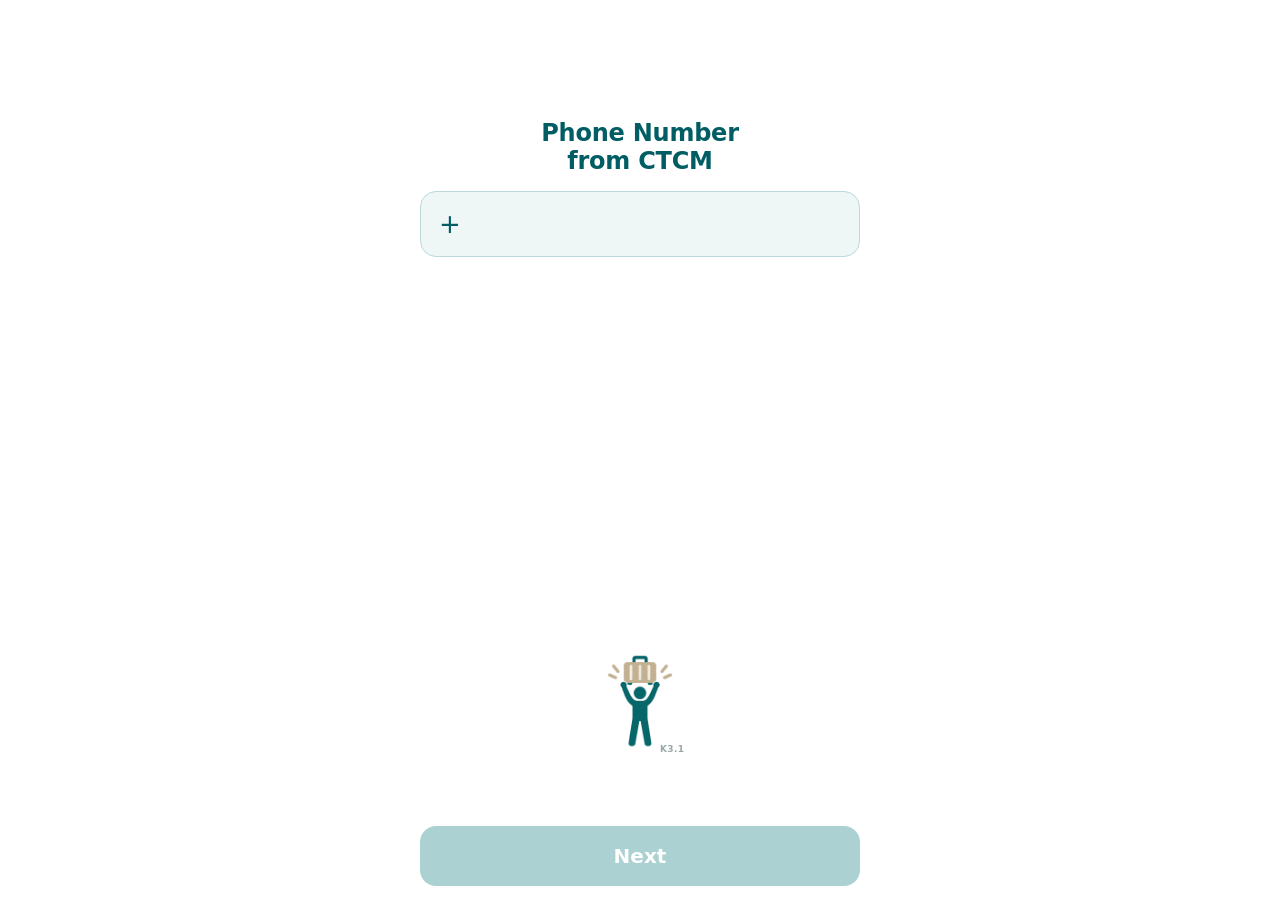
<file: index.html>
<!doctype html>
<html lang="en">
<head>
<meta charset="utf-8">
<meta http-equiv="Content-Security-Policy" content="default-src 'self'; script-src 'self'; style-src 'self'; img-src 'self' data: https://cathaytpeteam.goatcounter.com; font-src 'self'; connect-src 'self'; worker-src 'self'; manifest-src 'self'; object-src 'none'; base-uri 'none'; form-action 'none'; frame-src 'none'">
<meta name="color-scheme" content="light">
<meta name="robots" content="noindex, nofollow">
<title>Find Pax</title>
<link rel="manifest" href="./manifest.webmanifest">
<link rel="preload" href="./libphonenumber-mobile.js" as="script">
<meta name="apple-mobile-web-app-capable" content="yes">
<meta name="apple-mobile-web-app-title" content="Find Pax">
<meta name="apple-mobile-web-app-status-bar-style" content="default">
<link rel="apple-touch-icon" href="apple-touch-icon.png">
<meta name="mobile-web-app-capable" content="yes">
<meta name="viewport" content="width=device-width, initial-scale=1, viewport-fit=cover">
<link rel="stylesheet" href="./app.css">
</head>
<body>
<div class="app" id="app">
  <header class="head">
    <div class="headrow">
      <button class="back" id="back" type="button" hidden>‹ Back</button>
      <button class="home" id="homeBtn" type="button" hidden><span class="who" id="who" hidden><span id="whoFlag"></span><span id="whoNum"></span></span><svg class="homeIcon" viewBox="0 0 24 24" aria-hidden="true" focusable="false"><path d="M3.5 11 12 4l8.5 7M6 10v9.5a.5.5 0 0 0 .5.5H10v-5h4v5h3.5a.5.5 0 0 0 .5-.5V10"/></svg></button>
    </div>
    <div class="bar" id="bar" hidden><i id="barFill"></i></div>
    <p class="step" id="step"></p>
  </header>

  <main id="main">
    <section class="screen" id="s-phone">
      <h1>Phone Number<br>from CTCM</h1>
      <div class="field" id="phoneField">
        <span class="plus">+</span>
        <input autocomplete="off" id="phoneInput" inputmode="numeric" aria-label="Phone number">
        <span class="badge" id="badge" hidden></span>
      </div>
      <div class="clearRow"><button class="clearBtn" id="clearAll" type="button" hidden></button></div>
      <div class="warn" id="warn" role="alert" lang="zh-Hant">罐頭號碼 無用</div>
      <div class="phoneHeroWrap">
        <img class="phoneHeroIcon" src="phone-bottom-icon.png" alt="">
        <span class="appVersion" aria-label="App version">K3.1</span>
      </div>
    </section>

    <section class="screen" id="s-scenario" hidden>
      <div class="choices">
        <button class="choice" id="goMiss" type="button" lang="zh-Hant" aria-label="漏查">
          <span class="ico" aria-hidden="true"><img src="scenario-icon-1.png" alt=""></span>
          <span class="ctext"><span>漏查</span></span><span class="chev">›</span>
        </button>
        <button class="choice" id="goCall" type="button" aria-label="Final Call">
          <span class="ico" aria-hidden="true"><svg class="scIco" viewBox="2 1 82 60" aria-hidden="true" focusable="false"><g fill="var(--scenario-bag)"><rect x="4" y="23" width="10" height="3.6" rx="1.8"/><rect x="7" y="32" width="8" height="3.6" rx="1.8"/><rect x="4" y="41" width="10" height="3.6" rx="1.8"/></g><g transform="rotate(22 28 55)"><path d="M25 30V17M32 30V17" fill="none" stroke="var(--scenario-bag)" stroke-width="2.6" stroke-linecap="round"/><rect x="22.5" y="14.5" width="12" height="4.2" rx="2.1" fill="var(--scenario-bag)"/><rect x="19" y="29" width="19" height="25" rx="4" fill="var(--scenario-bag)"/><rect x="23.4" y="33" width="2.6" height="17" rx="1.3" fill="var(--bg)" opacity=".6"/><rect x="31" y="33" width="2.6" height="17" rx="1.3" fill="var(--bg)" opacity=".6"/><circle cx="23" cy="56.5" r="2.6" fill="var(--scenario-person)"/><circle cx="34" cy="56.5" r="2.6" fill="var(--scenario-person)"/></g><circle cx="67" cy="10" r="6.8" fill="var(--scenario-person)"/><g fill="none" stroke="var(--scenario-person)" stroke-linecap="round" stroke-linejoin="round"><path d="M64 19 57 35" stroke-width="9"/><path d="M62.5 22 71 29l8-3.5" stroke-width="6.5"/><path d="m62.5 22.5-9.5 2-8-2.5" stroke-width="6.5"/><path d="m57 35 11 6 3 12.5" stroke-width="7"/><path d="m57 35-6 11-9 3" stroke-width="7"/></g></svg></span>
          <span class="ctext"><span>Final Call</span></span><span class="chev">›</span>
        </button>
        <button class="choice" id="goDirect" type="button" aria-label="Call Directly">
          <span class="ico" aria-hidden="true"><img src="scenario-icon-2.png" alt=""></span>
          <span class="ctext"><span>Call Directly</span></span><span class="chev">›</span>
        </button>
        <button class="choice" id="goDp" type="button" aria-label="Disrupted Passenger">
          <span class="ico" aria-hidden="true"><img src="scenario-icon-4.png" alt=""></span>
          <span class="ctext"><span>Disrupted Passenger</span></span><span class="chev">›</span>
        </button>
        <button class="choice" id="goWpp" type="button" aria-label="Wrong Pick-Up">
          <span class="ico" aria-hidden="true"><img src="scenario-icon-3.png" alt=""></span>
          <span class="ctext"><span>Wrong Pick-Up</span></span><span class="chev">›</span>
        </button>
      </div>
    </section>

    <!-- Scenario 1 Passenger Type -->
    <section class="screen" id="s-misstype" hidden>
      <h1>Passenger Type</h1>
      <div class="choices">
        <button class="choice passengerPrimary" id="missJoin" type="button" aria-label=""><span class="ctext"><span data-scenario-label="joining"></span></span><svg class="actIco" viewBox="0 0 24 24" fill="none" stroke="currentColor" stroke-width="2.1" stroke-linecap="round" stroke-linejoin="round" aria-hidden="true" focusable="false"><path d="M6.5 3h11A2.5 2.5 0 0 1 20 5.5v8a2.5 2.5 0 0 1-2.5 2.5H10l-4.5 4v-4A2.5 2.5 0 0 1 4 13.5v-8A2.5 2.5 0 0 1 6.5 3z"/><path d="M8 8h8M8 11.5h5"/></svg><span class="chev">›</span></button>
        <button class="choice passengerSecondary" id="missTransit" type="button" aria-label=""><span class="ctext"><span data-scenario-label="transit"></span></span><svg class="actIco" viewBox="0 0 24 24" fill="none" stroke="currentColor" stroke-width="2.1" stroke-linecap="round" stroke-linejoin="round" aria-hidden="true" focusable="false"><path d="M6.5 3h11A2.5 2.5 0 0 1 20 5.5v8a2.5 2.5 0 0 1-2.5 2.5H10l-4.5 4v-4A2.5 2.5 0 0 1 4 13.5v-8A2.5 2.5 0 0 1 6.5 3z"/><path d="M8 8h8M8 11.5h5"/></svg><span class="chev">›</span></button>
      </div>
    </section>

    <!-- Missed check -->
    <section class="screen" id="s-mflight" hidden>
      <h1>Flight Number</h1>
      <div class="field"><span class="code">CX</span><input autocomplete="off" id="mFlight" inputmode="numeric" maxlength="3" aria-label="Flight number digits"></div>
    </section>
    <section class="screen" id="s-msec" hidden>
      <h1>Sec</h1>
      <div class="field" id="mSecField">
        <span class="code" id="mSecPrefix" aria-hidden="true">TPE</span>
        <input autocomplete="off" id="mSec" inputmode="numeric" maxlength="3" aria-label="SEC number">
      </div>
    </section>

    <!-- Wrongly Pick-up -->
    <section class="screen" id="s-wflight" hidden>
      <h1>Flight Number</h1>
      <div class="field"><span class="code">CX</span><input autocomplete="off" id="wFlight" inputmode="numeric" maxlength="3" aria-label="Flight number digits"></div>
    </section>
    <section class="screen" id="s-bag1" hidden>
      <h1>Bag Tag 1</h1>
      <p class="bagHelp" lang="zh-Hant">無人領取的行李</p>
      <div class="field"><input autocomplete="off" class="code" id="b1a" maxlength="2" value="CX" aria-label="Airline code"><input autocomplete="off" id="b1n" inputmode="numeric" maxlength="6" aria-label="6-digit bag tag number"></div>
    </section>
    <section class="screen" id="s-bag2" hidden>
      <h1>Bag Tag 2</h1>
      <p class="bagHelp" lang="zh-Hant">疑似被客人Wrong P帶走的行李</p>
      <div class="field"><input autocomplete="off" class="code" id="b2a" maxlength="2" value="CX" aria-label="Airline code"><input autocomplete="off" id="b2n" inputmode="numeric" maxlength="6" aria-label="6-digit bag tag number"></div>
    </section>

    <!-- Disrupted Pax -->
    <section class="screen" id="s-dflight" hidden>
      <h1>Flight from TPE</h1>
      <div class="field"><span class="code">CX</span><input autocomplete="off" id="dFlight" inputmode="numeric" maxlength="3" aria-label="Flight number digits"></div>
      <div id="gStatusWrap" hidden>
        <div class="delayLabel">Flight Status</div>
        <div class="opts">
          <button class="opt" id="gsDelayed" type="button" aria-pressed="false">Delayed</button>
          <button class="opt" id="gsCancelled" type="button" aria-pressed="false">Cancelled</button>
        </div>
      </div>
      <div class="optExtra" id="delayWrap" hidden>
        <div class="delayInner"><div class="delayLabel">Delayed to</div>
        <div class="field time"><input autocomplete="off" id="delayTime" inputmode="numeric" maxlength="5" aria-label="Delayed to, HHMM"></div></div>
      </div>
    </section>
    <section class="screen" id="s-dtransfer" hidden>
      <h1>Connecting Flight</h1>
      <div class="chip">HKG</div>
      <div class="field"><input autocomplete="off" class="code" id="tA" maxlength="2" value="CX" aria-label="Airline code"><input autocomplete="off" id="tN" inputmode="numeric" maxlength="3" aria-label="Flight number digits"></div>
    </section>
    <section class="screen" id="s-dstatus" hidden>
      <h1>Passenger Type</h1>
      <div class="choices">
        <div class="choiceGroup">At Gate</div>
        <button class="choice passengerPrimary" id="stGate" type="button" aria-pressed="false"><span class="ctext"><span>Already at Gate</span></span><span class="chev">›</span></button>
        <div class="choiceGroup">Not at the Airport</div>
        <button class="choice passengerPrimary" id="stPossible" type="button" aria-pressed="false"><span class="ctext"><span>Tight Connection</span></span><span class="chev">›</span></button>
        <button class="choice passengerSecondary" id="stDelayed" type="button" aria-pressed="false"><span class="ctext"><span>Delayed</span></span><span class="chev">›</span></button>
        <button class="choice passengerSecondary" id="stUnknown" type="button" aria-pressed="false"><span class="ctext"><span>Suspended</span></span><span class="chev">›</span></button>
      </div>
    </section>
    <section class="screen" id="s-darrange" hidden>
      <h1>&nbsp;</h1>
      <div class="opts">
        <button class="opt" id="arKnown" type="button" aria-pressed="false">Will Protect to</button>
        <button class="opt" id="arUnknown" type="button" aria-pressed="false">Arrange in Airport</button>
      </div>
      <div class="optExtra" id="altWrap" hidden>
        <div class="field"><input autocomplete="off" class="code" id="altA" maxlength="2" value="CX" aria-label="Airline code"><input autocomplete="off" id="altN" inputmode="numeric" maxlength="3" aria-label="Flight number digits"></div>
        <div class="field time"><span class="code">dep</span><input autocomplete="off" id="altTime" inputmode="numeric" maxlength="5" aria-label="Departure time, HHMM"></div>
      </div>
    </section>
    <section class="screen" id="s-darrive" hidden>
      <h1>Ask Pax to Arrive at Airport Before?</h1>
      <div class="field time"><input autocomplete="off" id="arriveTime" inputmode="numeric" maxlength="5" aria-label="Arrive airport before, HHMM"></div>
    </section>
    <section class="screen" id="s-dnew" hidden>
      <h1>Protect to</h1>
      <div class="gateRow">
        <div class="field" id="gNewField"><span class="code">CX</span><input autocomplete="off" id="gNewN" inputmode="numeric" maxlength="3" aria-label="Protect to flight number digits"></div>
        <div class="field time" id="gDepField"><span class="code">Dep</span><input autocomplete="off" id="gDepTime" inputmode="numeric" maxlength="5" aria-label="Departure time, HHMM"></div>
      </div>
      <div class="delayLabel">Gate</div>
      <div class="field" id="gGateField">
        <select class="code" id="gGateZone" aria-label="Gate area">
          <option value="" hidden disabled></option>
          <option value="B" selected>B</option>
          <option value="C">C</option>
        </select>
        <input autocomplete="off" id="gGate" inputmode="numeric" pattern="[0-9]*" maxlength="2" aria-label="Gate number">
      </div>
      <div class="gateRRow"><button type="button" class="gateR" id="gGateR" aria-pressed="false" aria-label="Change gate to B1R" hidden>B1R?</button></div>
    </section>
    <section class="screen" id="s-dgateaction" hidden>
      <h1>Proceed to Gate</h1>
      <div class="gateDestinations" role="group" aria-label="Gate destinations"><button type="button" class="gateDestination original" id="gOriginalFlight" aria-pressed="false">CX</button><button type="button" class="gateDestination" id="gProtectedFlight" aria-pressed="false">CX</button></div>
      <div class="gateAmp">&amp;</div>
      <div class="opts gateActions"><button class="opt" id="gpAsap" type="button" aria-pressed="false">ASAP</button><button class="opt" id="gpWait" type="button" aria-pressed="false">Wait for Staff</button></div>
    </section>

    <!-- Call Passenger type -->
    <section class="screen" id="s-calltype" hidden>
      <h1>Passenger Type</h1>
      <div class="choices">
        <button class="choice passengerPrimary" id="callJoin" type="button" aria-label=""><span class="ctext"><span data-scenario-label="joining"></span></span><svg class="actIco" viewBox="0 0 24 24" fill="none" stroke="currentColor" stroke-width="2.1" stroke-linecap="round" stroke-linejoin="round" aria-hidden="true" focusable="false"><path d="M6.5 3h11A2.5 2.5 0 0 1 20 5.5v8a2.5 2.5 0 0 1-2.5 2.5H10l-4.5 4v-4A2.5 2.5 0 0 1 4 13.5v-8A2.5 2.5 0 0 1 6.5 3z"/><path d="M8 8h8M8 11.5h5"/></svg><span class="chev">›</span></button>
        <button class="choice passengerSecondary" id="callTransit" type="button" aria-label=""><span class="ctext"><span data-scenario-label="transit"></span></span><svg class="actIco" viewBox="0 0 24 24" fill="none" stroke="currentColor" stroke-width="2.1" stroke-linecap="round" stroke-linejoin="round" aria-hidden="true" focusable="false"><path d="M6.5 3h11A2.5 2.5 0 0 1 20 5.5v8a2.5 2.5 0 0 1-2.5 2.5H10l-4.5 4v-4A2.5 2.5 0 0 1 4 13.5v-8A2.5 2.5 0 0 1 6.5 3z"/><path d="M8 8h8M8 11.5h5"/></svg><span class="chev">›</span></button>
      </div>
    </section>

    <!-- Call Passenger 1 / 2 -->
    <section class="screen" id="s-callflight" hidden>
      <h1>Flight Number</h1>
      <div class="field" id="callFlightField">
        <span class="code" aria-hidden="true">CX</span>
        <input autocomplete="off" id="callFlight" inputmode="numeric" maxlength="3" aria-label="Flight number digits">
      </div>
    </section>


    <section class="screen" id="s-callgate" hidden>
      <h1>Final Call at Gate</h1>
      <div class="field" id="callGateField">
        <select class="code" id="callGateZone" aria-label="Gate area">
          <option value="" hidden disabled></option>
          <option value="B" selected>B</option>
          <option value="C">C</option>
        </select>
        <input autocomplete="off" id="callGate" inputmode="numeric" pattern="[0-9]*" maxlength="2" aria-label="Gate number">
      </div>
      <div class="gateRRow"><button type="button" class="gateR" id="callGateR" aria-pressed="false" aria-label="Change gate to B1R" hidden>B1R?</button></div>
    </section>

    <!-- shared preview -->
    <section class="screen" id="s-preview" hidden>
      <h1>Confirm Details</h1>
      <dl class="sum" id="sum"></dl>
      <h2 class="previewLangTitle" id="previewLangTitle">Language</h2>
      <div class="seg" id="previewLangSeg" role="group" aria-label="Message order">
        <button type="button" id="ordZh" aria-pressed="true" lang="zh-Hant">中文</button>
        <button type="button" id="ordEn" aria-pressed="false">English</button>
        <button type="button" id="ordJa" aria-pressed="false" lang="ja" hidden>日本語</button>
      </div>
      <button class="msgToggle" id="msgToggle" type="button" aria-expanded="false"><span>Message Preview <small id="previewOrderLabel">中文在前</small></span><span class="viewLabel" id="viewLabel">View ▾</span></button>
      <div class="msgPanel" id="msgPanel" hidden>
        <textarea class="msg" id="msg" autocomplete="off" readonly lang="zh-Hant" aria-label="Message preview"></textarea>
      </div>
    </section>
  </main>

  <footer class="foot" id="foot" hidden>
    <p class="hint" id="hint" aria-live="polite"></p>
    <button class="cta cta-phone" id="callPhone" type="button" hidden><svg class="cta-phone-icon" viewBox="0 0 24 24" aria-hidden="true" focusable="false"><path d="M4.09 4.32A2.8 2.8 0 0 1 8.03 3.97L9.33 5.06A1.3 1.3 0 0 1 9.49 6.9L8.66 7.89Q7.7 9.04 8.84 10L14.51 14.76Q15.66 15.73 16.63 14.58L17.46 13.58A1.3 1.3 0 0 1 19.29 13.42L20.6 14.51A2.8 2.8 0 0 1 20.94 18.46L19.78 19.84A3.4 3.4 0 0 1 14.99 20.26Q7.63 17.21 3.35 10.49A3.4 3.4 0 0 1 2.93 5.7Z"/></svg><span id="callPhoneLabel">Call by Phone</span></button>
    <button class="cta" id="cta" type="button" disabled>Next</button>
  </footer>
</div>

<script src="./copy.js"></script>
<script src="./app.js"></script>
</body>
</html>
</file>
<file: app.css>
:root{
  color-scheme:light only;
  --bg:#FFFFFF; --surface:#F1F6F6; --line:#D3DDDE; --ink:#14201F; --muted:#556A6C;
  --brand:#00747A; --brand-strong:#005D63; --brand-soft:#DCEFEF; --on-brand:#FFFFFF;
  --danger:#C62828; --delay-ink:#B0574A; --danger-soft:#FBE9E9; --input-ink:#0B3B3F; --field-bg:#EEF6F6; --field-line:#BBD9D9;
  --scenario-bg:#EEF3F7; --scenario-first:#DDF2F2; --progress-count:#718584; --version-ink:#98A7A8;
  --choice-ring:#9DBDBD; --arrange-bg:#F2F8F8; --arrange-line:#B5D2D5; --arrange-code:#BCDADD;
  --scenario-bag:#AF9876; --scenario-person:#04515A; --shadow:rgba(0,0,0,.14); --clear:transparent;
  --font:-apple-system,BlinkMacSystemFont,"SF Pro Text","Segoe UI",Roboto,"PingFang TC","Noto Sans TC","Microsoft JhengHei",system-ui,sans-serif;
}
*{box-sizing:border-box;-webkit-tap-highlight-color:var(--clear)}
html,body{height:100%;margin:0;background:var(--bg)}
body{color:var(--ink);font-family:var(--font);-webkit-font-smoothing:antialiased;overflow:hidden}
button,input,textarea{font:inherit;color:inherit}
input,textarea,.sum dd{color:var(--input-ink)}
button{-webkit-appearance:none;appearance:none;touch-action:manipulation}

.app{position:fixed;top:var(--vt,0px);left:0;right:0;height:var(--vh,100%);max-width:480px;margin:0 auto;display:flex;flex-direction:column;background:var(--bg)}

.head{flex:none;padding:calc(10px + env(safe-area-inset-top,0px)) 16px 0;min-height:64px}
.headrow{display:flex;align-items:center;gap:10px;min-height:44px}
.back{border:0;background:var(--clear);color:var(--brand-strong);font-size:17px;font-weight:700;padding:8px 8px 8px 0;min-width:64px;text-align:left;cursor:pointer}
.back[hidden]{visibility:hidden;display:block}
.who{margin-left:auto;display:flex;align-items:center;gap:6px;background:var(--clear);color:var(--muted);border-radius:0;padding:6px 0;font-size:15px;font-weight:500;font-variant-numeric:tabular-nums;white-space:nowrap}
.who[hidden]{display:none}
.home{flex:none;margin-left:auto;display:flex;align-items:center;gap:6px;height:38px;padding:0 10px;border:0;border-radius:999px;background:var(--scenario-bg);color:var(--brand-strong);font:inherit;cursor:pointer;-webkit-tap-highlight-color:transparent}
.home:active{background:var(--line)}
.home[hidden]{display:none}
.home .who{margin-left:0;padding:0 0 0 2px}
.homeIcon{flex:none;width:24px;height:24px;fill:none;stroke:currentColor;stroke-width:1.8;stroke-linecap:round;stroke-linejoin:round}
@media (max-width:359px){.home{gap:4px;padding:0 8px}.home .who{font-size:14px;gap:4px;padding:0}}
.bar{height:4px;border-radius:2px;background:var(--surface);margin-top:8px;overflow:hidden}
.bar[hidden]{display:block;visibility:hidden}
.bar i{display:block;height:100%;width:0;background:var(--brand);transition:width .25s ease}
.step{font-size:17px;font-weight:700;color:var(--muted);margin:10px 0 0;min-height:26px;display:flex;align-items:center;justify-content:space-between;gap:12px}

main{flex:1;min-height:0;min-width:0;overflow-y:auto;padding:8px 20px 24px;-webkit-overflow-scrolling:touch}
.screen[hidden]{display:none}
#s-preview[hidden]{display:none!important}
h1{font-size:28px;line-height:1.2;margin:10px 0 20px;color:var(--brand-strong);font-weight:800;letter-spacing:-.01em}

.foot{flex:none;padding:12px 20px calc(14px + env(safe-area-inset-bottom,0px));background:var(--bg);border-top:1px solid var(--line)}
.app.kb .step{display:flex!important;align-items:center!important;justify-content:space-between!important}
.app.kb main{padding-bottom:4px;scroll-padding-top:8px;scroll-padding-bottom:52px}
.app.kb #s-mflight:not([hidden]),.app.kb #s-msec:not([hidden]),.app.kb #s-wflight:not([hidden]),.app.kb #s-bag1:not([hidden]),.app.kb #s-bag2:not([hidden]),.app.kb #s-dflight:not([hidden]),.app.kb #s-dtransfer:not([hidden]),.app.kb #s-darrange:not([hidden]),.app.kb #s-callflight:not([hidden]),.app.kb #s-callgate:not([hidden]),.app.kb #s-dnew:not([hidden]){padding-bottom:8px}
.app.kb .foot{padding:3px 20px max(3px,env(safe-area-inset-bottom,0px));border-top:1px solid var(--line)}
.app.phoneHome .head{min-height:0;padding:env(safe-area-inset-top,0px) 0 0}
.app.phoneHome .head > *{display:none!important}
/* Keep the original home spacing inside the scrolling content. */
.app.phoneHome #s-phone{padding-top:102px}
.app.phoneHome .foot,.app.phoneHome.kb .foot{border-top-color:var(--clear)}
.app.kb .hint{display:none}
.app.kb .cta{min-height:40px;font-size:17px;border-radius:12px}
.foot[hidden]{display:none}
.hint{min-height:22px;margin:0 0 8px;font-size:15px;color:var(--muted);text-align:center}
.hint:not(.bad){visibility:hidden}
.hint.bad{color:var(--danger);font-weight:700}
.cta{width:100%;min-height:60px;border:0;border-radius:16px;background:var(--brand);color:var(--on-brand);font-size:20px;font-weight:800;cursor:pointer}
.cta:disabled{opacity:.32;cursor:default}
.cta-phone{display:flex;align-items:center;justify-content:center;gap:10px;margin-bottom:10px}
.cta-phone[hidden]{display:none}
/* When Call by Phone is shown, it takes the primary colours and the button below it takes the secondary ones. */
.cta-phone:not([hidden])+.cta{background:var(--brand-soft);color:var(--brand-strong)}
.cta-phone-icon{width:22px;height:22px;flex:none;fill:currentColor}

.field{display:flex;align-items:center;min-height:64px;border:1px solid var(--field-line);border-radius:16px;background:var(--field-bg);padding:0 8px;transition:border-color .12s}
.field + .field{margin-top:10px}
.field:focus-within{border-color:var(--brand)}
.field.bad{border-color:var(--danger)}
.plus{font-size:26px;color:var(--brand-strong);padding:0 4px 0 10px}
.field input{border:0;outline:0;background:var(--clear);width:100%;min-width:0;height:64px;font-size:28px;font-weight:700;font-variant-numeric:tabular-nums;letter-spacing:.02em;padding:0 8px}
.field input::placeholder{color:var(--clear);opacity:0}
.field .code{flex:none;width:64px;margin-right:6px;border-radius:12px;background:var(--brand-soft);color:var(--brand-strong);text-align:center;font-weight:800;text-transform:uppercase;height:52px;padding:0}
span.code{display:grid;place-items:center;font-size:28px;text-transform:none}
.field.time{min-height:72px}
#phoneInput{font-size:24px;letter-spacing:0}
.field.time input{text-align:center}
.badge{flex:none;background:var(--brand-soft);color:var(--brand-strong);border-radius:10px;padding:5px 9px;font-size:15px;font-weight:800;white-space:nowrap}
.badge[hidden]{display:none}
.warn{display:none;margin-top:14px;padding:12px 14px;border-radius:12px;background:var(--danger-soft);color:var(--danger);font-size:22px;font-weight:800;text-align:center}
.warn.show{display:block}
/* Home Clear: grey chip under the country badge; its row keeps its height so nothing moves when it appears. */
.clearRow{display:flex;justify-content:flex-end;align-items:center;min-height:48px;margin-top:10px}
.clearBtn{border:1px solid var(--line);border-radius:12px;background:var(--surface);color:var(--muted);font-size:17px;font-weight:700;min-height:40px;padding:0 20px;cursor:pointer}
.clearBtn[hidden]{display:none}
.chip{width:max-content;margin:-8px auto 22px;padding:6px 18px;border-radius:999px;background:var(--brand-soft);color:var(--brand-strong);font-size:22px;font-weight:800;letter-spacing:.04em}
.chip + .field{margin-top:0}
h1 + .chip{margin-top:-8px}

.choices{display:grid;gap:12px;margin-top:8px}
/* Scenario — original ChatGPT mixed Chinese/English labels, icons and colours */
#s-scenario{padding-top:clamp(12px,4vh,40px)}
#s-scenario .choices{gap:10px;margin-top:0}
#s-scenario .choice{min-height:80px;border-radius:18px;padding:8px 14px 8px 12px;display:flex;gap:0;align-items:center;color:var(--brand-strong);background:var(--scenario-bg)}
#s-scenario .choice:first-child{background:var(--scenario-first)}
#s-scenario .ico{flex:0 0 42px;width:42px;height:30px;display:flex;align-items:center;justify-content:center;border-radius:0;background:var(--clear);color:var(--brand-strong)}
#s-scenario .ico img,#s-scenario .ico .scIco{width:42px;height:30px;object-fit:contain;display:block}
#s-scenario .ico .scIco{fill:none;stroke:none}
#s-scenario .ctext{flex:1 1 auto;align-self:center;min-width:0;margin-left:14px;font-family:var(--font);font-size:21px;line-height:1.15;font-weight:700;letter-spacing:0;color:var(--brand-strong)}
#s-scenario .ctext span{white-space:normal;overflow-wrap:normal;text-wrap:balance}
#s-scenario .chev{flex:0 0 20px;margin-left:14px;text-align:right;font-family:var(--font);font-size:34px;line-height:1;font-weight:400;color:var(--brand-strong);transform:translateY(-2px)}

.choice{display:flex;align-items:center;gap:16px;width:100%;min-height:84px;padding:12px 18px;border:0;border-radius:16px;background:var(--surface);text-align:left;cursor:pointer}
.choice:active{background:var(--brand-soft)}
.ico{flex:none;width:52px;height:52px;border-radius:14px;background:var(--brand-soft);display:grid;place-items:center}
.ico svg{width:32px;height:32px;fill:none;stroke:var(--brand-strong);stroke-width:2.2;stroke-linecap:round;stroke-linejoin:round}
.ctext{flex:1;font-size:20px;font-weight:800}
.chev{font-size:30px;color:var(--brand-strong)}
#s-calltype .ctext,#s-misstype .ctext,#s-dstatus .ctext{color:var(--brand-strong)}
/* Passenger Type hierarchy: Join is the primary, high-frequency action. */
#s-calltype .choices,#s-misstype .choices,#s-dstatus .choices{grid-template-columns:1fr 1fr;gap:12px}
#s-calltype .choice,#s-misstype .choice,#s-dstatus .choice{min-height:76px;padding:12px 14px;gap:10px}
#s-calltype .choice.passengerPrimary,#s-misstype .choice.passengerPrimary,#s-dstatus .choice.passengerPrimary{grid-column:1/-1;min-height:118px;padding:18px 20px;background:var(--brand-soft)}
#s-calltype .choice.passengerPrimary .ctext,#s-misstype .choice.passengerPrimary .ctext,#s-dstatus .choice.passengerPrimary .ctext{font-size:23px}
#s-calltype .choice.passengerSecondary .ctext,#s-misstype .choice.passengerSecondary .ctext,#s-dstatus .choice.passengerSecondary .ctext{font-size:17px;line-height:1.2}
#s-calltype .choice.passengerSecondary .chev,#s-misstype .choice.passengerSecondary .chev,#s-dstatus .choice.passengerSecondary .chev{font-size:26px}
#s-dstatus .choice .chev{margin-left:10px}
/* Final Call 1/4 and 漏查 1/3: Transit and Call Directly each on their own full-width row (same 76px height). */
#s-calltype .choice.passengerSecondary,#s-misstype .choice.passengerSecondary{grid-column:1/-1}
/* Final Call 1/4 and 漏查 1/3: single-colour action icon beside the arrow (message / phone), one column across rows. */
#s-calltype .actIco,#s-misstype .actIco{flex:none;width:26px;height:26px;margin-left:10px;color:var(--brand-strong)}
#s-calltype .choice,#s-misstype .choice,#s-dstatus .choice{gap:0}
#s-calltype .choice.passengerPrimary,#s-calltype .choice.passengerSecondary,#s-misstype .choice.passengerPrimary,#s-misstype .choice.passengerSecondary{padding-right:14px}
#s-calltype .choice .chev,#s-misstype .choice .chev{font-size:26px;width:14px;margin-left:10px;text-align:center;flex:none}
@media(max-width:360px){#s-calltype .choice.passengerPrimary,#s-calltype .choice.passengerSecondary,#s-misstype .choice.passengerPrimary,#s-misstype .choice.passengerSecondary{padding-right:10px}}
@media(max-width:360px){#s-calltype .choice.passengerSecondary,#s-misstype .choice.passengerSecondary,#s-dstatus .choice.passengerSecondary{padding:10px}#s-calltype .choice.passengerSecondary .ctext,#s-misstype .choice.passengerSecondary .ctext,#s-dstatus .choice.passengerSecondary .ctext{font-size:15px}}

.opts{display:grid;gap:12px}
.opt{width:100%;min-height:68px;padding:12px 18px;border:1px solid var(--clear);border-radius:16px;background:var(--surface);color:var(--brand-strong);font-size:20px;font-weight:700;text-align:center;cursor:pointer}
.opt[aria-pressed="true"]{background:var(--brand-soft);border-color:var(--brand);color:var(--brand-strong)}
.optExtra{margin-top:10px}
.optExtra[hidden]{display:none}
.delayLabel{margin:0 0 8px;color:var(--brand-strong);font-size:17px;font-weight:700}

.bagHelp{margin:-8px 0 20px;font-size:20px;line-height:1.35;font-weight:700;color:var(--brand-strong);text-align:center}
.step .progressLabel{min-width:0;overflow:hidden;text-overflow:ellipsis;white-space:nowrap}.step .progressCount{margin-left:auto;color:var(--progress-count);font:inherit;font-weight:700;white-space:nowrap;flex:0 0 auto}
/* Phone landing page */
#s-phone{min-height:100%;box-sizing:border-box;display:flex;flex-direction:column}
#s-phone[hidden]{display:none!important}
#s-phone h1{text-align:center}
.phoneHeroWrap{position:relative;display:block;width:116px;height:116px;margin:auto auto 0;flex:none}
.phoneHeroIcon{display:block;width:116px;height:116px;object-fit:contain;margin:0}
.appVersion{position:absolute;left:78px;bottom:5px;font-size:9px;line-height:1;font-weight:600;letter-spacing:.04em;color:var(--version-ink);white-space:nowrap;user-select:none;-webkit-user-select:none;pointer-events:none}
/* Footer hint always reserves one line so the CTA never jumps when a hint appears. */
/* Message focus mode: when the preview is open, reclaim the upper screen space. */
#s-preview.preview-focus>h1,#s-preview.preview-focus>#sum,#s-preview.preview-focus>.previewLangTitle,#s-preview.preview-focus>.seg{display:none}
#s-preview.preview-focus{padding-top:0}
#s-preview.preview-focus .msgToggle{margin-top:0}


.sum{border:1px solid var(--line);border-radius:16px;overflow:hidden;margin:0 0 16px}
.sum div{display:flex;justify-content:space-between;gap:12px;padding:13px 16px;font-size:17px}
.sum div + div{border-top:1px solid var(--line)}
.sum dt{color:var(--muted);flex:0 1 auto;min-width:0;display:flex;flex-wrap:wrap;align-items:center;gap:4px 14px;overflow-wrap:normal;word-break:normal}
.sum dt small{display:inline;font-size:17px;line-height:1.2;color:var(--brand-strong);font-weight:700}
.sum dd{min-width:0;overflow-wrap:anywhere;margin:0;font-weight:800;font-variant-numeric:tabular-nums;text-align:right}
.sum dd .flightAccent{color:var(--brand);font-weight:900}
.sum dd .secOrigin{color:var(--brand)}
.sum dd.gateValue{color:var(--brand)}
/* Single-field pages sit lower on taller phones, centred in the space left above the numeric keyboard.
   The offset depends only on the resting screen height (--rest-h, set by app.js), so it never moves when the keyboard opens. */
#s-mflight,#s-msec,#s-wflight,#s-bag1,#s-bag2,#s-dtransfer,#s-darrive,#s-callflight,#s-callgate{padding-top:clamp(0px,calc((var(--rest-h,100svh) - 640px) * .65),180px)}
.sum dd.bagConfirmValue{display:flex;align-items:center;justify-content:flex-end;gap:10px;flex-wrap:wrap}
.sum dd .bagConfirmNote{font-size:18px;line-height:1.2;font-weight:700;color:var(--brand-strong);white-space:nowrap}
.seg{display:grid;grid-template-columns:1fr;gap:4px;background:var(--surface);border-radius:14px;padding:4px;margin-bottom:14px}
.seg button{border:0;background:var(--clear);min-height:48px;border-radius:11px;font-size:17px;font-weight:700;color:var(--muted);cursor:pointer}
.seg button[aria-pressed="true"]{background:var(--brand);color:var(--on-brand);box-shadow:0 1px 3px var(--shadow)}
#ordJa[hidden]{display:none!important}
.previewLangTitle{margin:28px 0 14px;font-size:22px;line-height:1.2;color:var(--brand-strong);font-weight:700;text-align:center}
.msgToggle{width:100%;border:0;background:var(--surface);border-radius:16px;padding:16px;text-align:left;font-size:17px;font-weight:700;color:var(--brand-strong);cursor:pointer;display:flex;align-items:center;justify-content:space-between}.msgToggle::after{content:"＋";font-size:22px;font-weight:400}.msgToggle[aria-expanded="true"]::after{content:"−"}.msg{width:100%;box-sizing:border-box;border:0;outline:0;resize:none;min-height:calc(var(--vh, 100vh) - 245px);background:var(--surface);border-radius:16px;padding:16px;font:inherit;font-size:16px;line-height:1.6;white-space:pre-wrap;word-break:break-word;margin-top:8px;color:var(--input-ink)}
:focus-visible{outline:3px solid var(--brand);outline-offset:2px}
@media(max-height:620px){h1{margin:10px 0 14px;font-size:24px}.field{min-height:60px}.field input{height:54px}.cta{min-height:54px}}
/* Narrow phones (<=380px): slightly smaller scenario rows; long labels wrap onto two lines instead of hitting the arrow. */
@media(max-width:380px){
  main{padding-left:14px;padding-right:14px}
  #s-scenario .choice{min-height:74px;padding:6px 10px}
  #s-scenario .ico,#s-scenario .ico img,#s-scenario .ico .scIco{width:38px;height:27px}
  #s-scenario .ico{flex-basis:38px}
  #s-scenario .ctext{font-size:19px;margin-left:12px}
  #s-scenario .chev{flex-basis:16px;margin-left:12px;font-size:30px}
}
@media (prefers-reduced-motion:reduce){*{transition:none !important}}

/* Prefix + value fields share one centered two-column geometry across the app. */
#s-darrange .field, #s-wflight .field, #s-mflight .field, #s-dflight .field, #s-dtransfer .field, #s-bag1 .field, #s-bag2 .field, #s-msec .field, #s-callflight .field, #s-callgate .field{display:grid;grid-template-columns:72px minmax(0,7.2ch);font-size:28px;font-weight:700;justify-content:center;align-items:center;column-gap:12px}
#s-darrange .field .code, #s-wflight .field .code, #s-mflight .field .code, #s-dflight .field .code, #s-dtransfer .field .code, #s-bag1 .field .code, #s-bag2 .field .code, #s-msec .field .code, #s-callflight .field .code, #s-callgate .field .code{width:72px;margin-right:0;justify-self:end}
#s-darrange .field input:not(.code), #s-wflight .field input, #s-mflight .field input, #s-dflight .field input, #s-dtransfer .field input:not(.code), #s-bag1 .field input:not(.code), #s-bag2 .field input:not(.code), #s-msec .field input, #s-callflight .field input:not(.code), #s-callgate .field input:not(.code){flex:0 0 auto;width:100%;max-width:100%;padding-left:0;padding-right:0;justify-self:start;text-align:left}
#s-darrange .field.time input{width:100%;text-align:left}
/* Expanded message editor fills the remaining viewport instead of shrinking to content. */
main.preview-open{display:flex;flex-direction:column;overflow:hidden}
#s-preview.preview-focus{display:flex;flex:1 1 0;flex-direction:column;min-height:0;min-width:0}
#s-preview.preview-focus .msgToggle{flex:none}
#s-preview.preview-focus .msg{display:block;flex:1 1 0;height:0;min-height:0;margin-bottom:0;overflow-y:auto}

/* Confirm page: compact so "Message Preview and Edit" is visible without scrolling. */
#s-preview:not(.preview-focus) h1{font-size:22px;line-height:1.15;margin:2px 0 10px}
#s-preview:not(.preview-focus) .sum{margin:0 0 10px}
#s-preview:not(.preview-focus) .sum div{padding:8px 14px;font-size:15px}
#s-preview:not(.preview-focus) .sum dt small{font-size:15px}
#s-preview:not(.preview-focus) .previewLangTitle{margin:12px 0 8px;font-size:18px}
#s-preview:not(.preview-focus) .seg{margin-bottom:10px;gap:2px;padding:3px}
#s-preview:not(.preview-focus) .seg button{min-height:40px}
#s-preview .msgToggle{padding:14px 16px;background:var(--bg);border:1px solid var(--line);color:var(--brand-strong)}

/* Shared preview and flow styling. */
.msgToggle{gap:8px;flex-wrap:wrap}
.msgToggle>span:first-child{display:flex;flex:1 1 180px;flex-wrap:wrap;align-items:baseline;gap:0;min-width:0;overflow-wrap:anywhere}
.msgToggle small{font-size:15px;font-weight:600;color:var(--muted);white-space:nowrap;margin-left:8px}
.msgToggle::after{content:none!important}
.viewLabel{flex:none;margin-left:auto;font-size:17px;font-weight:700;white-space:nowrap}
.msgPanel{position:relative;flex:1 1 auto;min-height:0;margin-top:8px;background:var(--surface);border-radius:16px;overflow:hidden;display:flex;flex-direction:column}
.msgPanel[hidden]{display:none}
#s-preview.preview-focus .msgPanel{flex:1 1 0;min-height:0}
#s-preview.preview-focus .msg{flex:1 1 0;height:0;min-height:0;margin-top:0;border-radius:16px;padding-bottom:24px;overflow-y:auto}
.msg[readonly]{cursor:default}

/* Final Call uses the shared field and language controls. */
#s-mflight h1,#s-msec h1,#s-wflight h1,#s-bag1 h1,#s-bag2 h1,#s-dflight h1,#s-dtransfer h1,#s-darrange h1,#s-darrive h1,#s-callflight h1,#s-callgate h1{text-align:center}
#callGateField select.code{-webkit-appearance:none;-moz-appearance:none;appearance:none;background-image:none;border:0;outline:0;height:52px;border-radius:12px;background:var(--brand-soft);color:var(--brand-strong);font:inherit;font-size:28px;font-weight:800;text-align:center;text-align-last:center;padding:0 8px;cursor:pointer}
#callGateField input{text-transform:uppercase}
/* Final Call Gate: area + number centred as a pair, matching Protect to; the number input still reaches toward the right edge so it stays easy to tap. */
#s-callgate #callGateField{grid-template-columns:72px 2.6ch}
#s-callgate #callGateField input{width:calc(100% + 96px);max-width:none;margin-right:-96px}
/* Final Call gate: area + number centred as a pair, same as Protect to; the input still reaches right so it stays easy to tap. */
#s-callgate #callGateField{grid-template-columns:72px 2.6ch}
#s-callgate #callGateField input{width:calc(100% + 96px);max-width:none;margin-right:-96px}
#previewLangTitle[hidden],#previewLangSeg[hidden],#msgToggle[hidden],#msgPanel[hidden]{display:none!important}

/* Scenario 4 · Pax already at Gate: 4th Flight Type choice on its own full-width row,
   and the New Flight page (flight status, Delayed-to time, Protect to CX flight + gate). */
#s-dstatus .choices{grid-template-columns:repeat(2,minmax(0,1fr))}
#s-dstatus .choice{min-width:0}
#s-dstatus .choiceGroup{grid-column:1/-1;display:flex;align-items:center;gap:14px;margin:2px 0 -2px;color:var(--brand-strong);font-size:18px;font-weight:800;white-space:nowrap}
#s-dstatus .choiceGroup::after{content:"";flex:1;height:1px;background:var(--line)}
#s-dstatus .choiceGroup+.choice{margin-top:0}
#s-dstatus .choice+.choiceGroup{margin-top:10px}
#s-dstatus #stPossible.passengerPrimary{background:var(--surface)}
#s-dstatus #stPossible.passengerPrimary:active{background:var(--brand-soft)}
#s-dflight #gStatusWrap[hidden]{display:none}
#s-dflight #delayWrap.gateDelay{display:grid;grid-template-rows:0fr;opacity:0;transform:translateY(-7px);margin-top:0;transition:grid-template-rows .23s ease,opacity .23s ease,transform .23s ease,margin-top .23s ease}
#s-dflight #delayWrap.gateDelay.gateDelayOpen{grid-template-rows:1fr;opacity:1;transform:translateY(0);margin-top:10px}
/* Clip (not scroll) the revealing Delayed-to field so focusing it cannot shift the content mid-animation. */
#s-dflight #delayWrap.gateDelay .delayInner{min-height:0;overflow:hidden;overflow:clip}
#s-dflight #delayWrap[hidden]{display:none}
#s-dflight #gStatusWrap .opts{grid-template-columns:1fr 1fr;gap:10px}
#s-dflight #gStatusWrap .opt{min-height:60px;padding:8px 10px;border-width:1.5px;color:var(--brand-strong);font-weight:800}
#s-dnew h1,#s-dgateaction h1{text-align:center;font-size:24px;line-height:1.15;margin:10px 0 16px}
#s-dnew .delayLabel{display:flex;align-items:center;justify-content:center;gap:14px;margin:16px 0 10px;color:var(--brand-strong);font-size:21px;font-weight:800;letter-spacing:0}
#s-dnew .opts{grid-template-columns:1fr 1fr;gap:10px}
#s-dnew .opt{min-height:60px;padding:8px 10px;border-width:1.5px;color:var(--brand-strong);font-weight:800}
/* Protect to title and its flight/departure fields share one teal card. */
#s-dnew h1{display:flex;align-items:center;justify-content:space-between;gap:12px;min-height:52px;margin:10px 0 0;padding:10px 18px 4px 20px;background:var(--brand-soft);border:1.5px solid var(--brand);border-bottom:0;border-radius:16px 16px 0 0;font-size:20px;font-weight:800;text-align:left}
#s-dnew .gateRow{display:grid;grid-template-columns:1fr 1fr;gap:8px;padding:8px 12px 12px;background:var(--brand-soft);border:1.5px solid var(--brand);border-top:0;border-radius:0 0 16px 16px}
#s-dnew .gateRow .field{display:flex;align-items:center;gap:8px;min-height:48px;height:48px;margin:0;padding:0 6px;background:var(--arrange-bg);border:1px solid var(--arrange-line);border-radius:12px;min-width:0;font-size:18px}
#s-dnew .gateRow .field.bad{border-color:var(--danger)}
#s-dnew .gateRow .field .code{flex:none;width:auto;min-width:48px;height:32px;margin:0;padding:0 10px;border-radius:8px;background:var(--arrange-code);color:var(--brand-strong);font-size:15px;font-weight:700;line-height:32px}
#s-dnew .gateRow .field input{flex:1;width:auto;min-width:0;height:44px;padding:0 2px;font-size:18px;font-weight:700;color:var(--input-ink);text-align:left}
#s-dnew #gGateField{display:grid;grid-template-columns:72px 2.6ch;font-size:28px;font-weight:700;justify-content:center;align-items:center;column-gap:12px;margin-top:0}
#s-dnew #gGateField .code{width:72px;margin-right:0;justify-self:end}
/* Gate area + number are centred as a pair; the number input still reaches toward the right edge so the whole right side stays tappable. */
#s-dnew #gGateField input{flex:0 0 auto;width:calc(100% + 96px);max-width:none;margin-right:-96px;padding-left:0;padding-right:0;justify-self:start;text-align:left}
#s-dgateaction .gateDestinations{display:grid;grid-template-columns:1fr 1fr;gap:10px;margin:0 0 12px}
#s-dgateaction .gateDestination{min-width:0;min-height:60px;border:1.5px solid var(--line);border-radius:16px;background:var(--surface);font-size:24px;font-weight:800;color:var(--brand-strong);cursor:pointer}
#s-dgateaction .gateDestination.original{color:var(--delay-ink)}
#s-dgateaction .gateDestination[aria-pressed="true"]{border-color:var(--brand);background:var(--brand-soft)}
#s-dgateaction .gateAmp{text-align:center;font-size:24px;font-weight:800;color:var(--brand-strong);margin:6px 0}
#s-dgateaction .gateActions{grid-template-columns:1fr 1fr;gap:10px}
#s-dgateaction .gateActions .opt{min-height:60px;padding:8px;font-size:19px}
#gGateField select.code{-webkit-appearance:none;-moz-appearance:none;appearance:none;background-image:none;border:0;outline:0;background:var(--brand-soft);color:var(--brand-strong);font:inherit;font-size:28px;font-weight:800;text-align:center;text-align-last:center;padding:0 8px;cursor:pointer}
#gGateField input{text-transform:uppercase}
/* Gate B1R: reveal the suggestion only for gate 1 in area B. */
.gateRRow{display:flex;justify-content:flex-end;margin-top:8px;min-height:36px}
.gateR[hidden]{display:none}
.gateR{min-width:64px;height:36px;padding:0 14px;border:1.5px dashed var(--brand);border-radius:999px;background:var(--bg);color:var(--brand-strong);font:inherit;font-size:17px;font-weight:800;line-height:1;cursor:pointer}
.gateR[aria-pressed="true"]{border-style:solid;background:var(--brand-soft)}
@media(max-width:380px){#s-dnew #gGateField .code{width:44px}}
@media (max-width:360px){#s-dnew .gateRow{padding:8px 10px;gap:6px}#s-dnew .gateRow .field{gap:5px;padding:0 4px}#s-dnew .gateRow .field .code{min-width:40px;padding:0 6px;font-size:14px}#s-dnew .gateRow .field input{font-size:17px}}
/* Delayed time uses the shared compact time field. */
#s-dflight .delayLabel{display:flex;align-items:center;gap:14px;margin:16px 0 10px;color:var(--brand-strong);font-size:21px;font-weight:800;letter-spacing:0}
#s-dflight .delayLabel::before,#s-dflight .delayLabel::after{content:"";flex:1;height:1px;background:var(--line)}
/* Delayed time is centred using the dedicated delay text token. */
#s-dflight .field.time{display:flex;justify-content:center;align-items:center}
#s-dflight .field.time input{width:100%;max-width:none;text-align:center;color:var(--delay-ink);font-size:32px;font-weight:700;letter-spacing:.02em;font-variant-numeric:tabular-nums}
#s-dflight #delayWrap{margin-top:0}
/* Flight arrangement uses the shared teal choice-card system. */
#s-darrange:not([hidden]){display:flex;flex-direction:column}
#s-darrange .opts{display:contents}
#s-darrange #arKnown{order:1}
#s-darrange #altWrap{order:2}
#s-darrange #arUnknown{order:3;margin-top:10px}
#s-darrange .opt{display:flex;align-items:center;justify-content:space-between;gap:12px;min-height:64px;padding:10px 18px 10px 20px;border:1.5px solid var(--clear);background:var(--surface);color:var(--brand-strong);font-size:20px;font-weight:800;text-align:left;transition:background-color .12s,border-color .12s}
#s-darrange .opt::after{content:"";flex:none;width:24px;height:24px;border-radius:50%;box-sizing:border-box;border:2px solid var(--choice-ring);background:var(--bg)}
#s-darrange .opt[aria-pressed="true"]{background:var(--brand-soft);border-color:var(--brand)}
#s-darrange .opt[aria-pressed="true"]::after{border:7px solid var(--brand)}
#s-darrange .opt:active{background:var(--brand-soft)}
/* Protect fields stay grouped under the selected arrangement. */
#s-darrange #arKnown[aria-pressed="true"]{border-bottom-width:0;border-bottom-left-radius:0;border-bottom-right-radius:0;min-height:52px;padding-bottom:4px}
/* Protect flight and departure time share one compact row. */
#s-darrange #altWrap{margin-top:0;padding:8px 12px 12px;background:var(--brand-soft);border:1.5px solid var(--brand);border-top:0;border-radius:0 0 16px 16px;overflow:hidden;display:grid;grid-template-columns:1fr 1fr;gap:8px}
#s-darrange #altWrap[hidden]{display:none}
#s-darrange #altWrap .field{display:flex;align-items:center;gap:8px;min-height:48px;height:48px;margin:0;padding:0 6px;background:var(--arrange-bg);border:1px solid var(--arrange-line);border-radius:12px;min-width:0;font-size:18px}
#s-darrange #altWrap .field.bad{border-color:var(--danger)}
#s-darrange #altWrap .field .code{flex:none;width:auto;min-width:48px;height:32px;margin:0;padding:0 10px;border-radius:8px;background:var(--arrange-code);color:var(--brand-strong);font-size:15px;font-weight:700;line-height:32px;justify-self:auto}
#s-darrange #altWrap .field input.code{width:52px;min-width:52px}
#s-darrange #altWrap .field input:not(.code){flex:1;width:auto;min-width:0;height:44px;padding:0 2px;font-size:18px;font-weight:700;color:var(--input-ink);text-align:left}
@media (max-width:360px){#s-darrange #altWrap{padding:8px 10px 10px;gap:6px}#s-darrange #altWrap .field{gap:5px;padding:0 4px}#s-darrange #altWrap .field .code{min-width:40px;padding:0 6px;font-size:14px}#s-darrange #altWrap .field input.code{width:42px;min-width:42px}#s-darrange #altWrap .field input:not(.code){font-size:17px}}
#s-darrange #altWrap:not([hidden]){animation:altReveal .22s cubic-bezier(.2,.7,.2,1)}
@keyframes altReveal{from{max-height:0;opacity:0;padding-top:0;padding-bottom:0}70%{opacity:1}to{max-height:120px;opacity:1}}
@media (prefers-reduced-motion:reduce){#s-darrange #altWrap:not([hidden]){animation:none}}
/* Progress titles stay on one line and shrink before ellipsis. */
.step{white-space:nowrap;overflow:hidden}
/* Form pages keep stable geometry while the keyboard is open. */
#s-phone h1,#s-mflight h1,#s-msec h1,#s-wflight h1,#s-bag1 h1,#s-bag2 h1,#s-dflight h1,#s-dtransfer h1,#s-darrange h1,#s-darrive h1,#s-callflight h1,#s-callgate h1{font-size:24px;line-height:1.15;margin:10px 0 16px}
.chip{margin:-6px auto 14px}
.screen:not([hidden]){animation:screenIn .16s ease-out}
@keyframes screenIn{from{opacity:0}to{opacity:1}}
@media (prefers-reduced-motion:reduce){.screen:not([hidden]){animation:none}}
</file>
